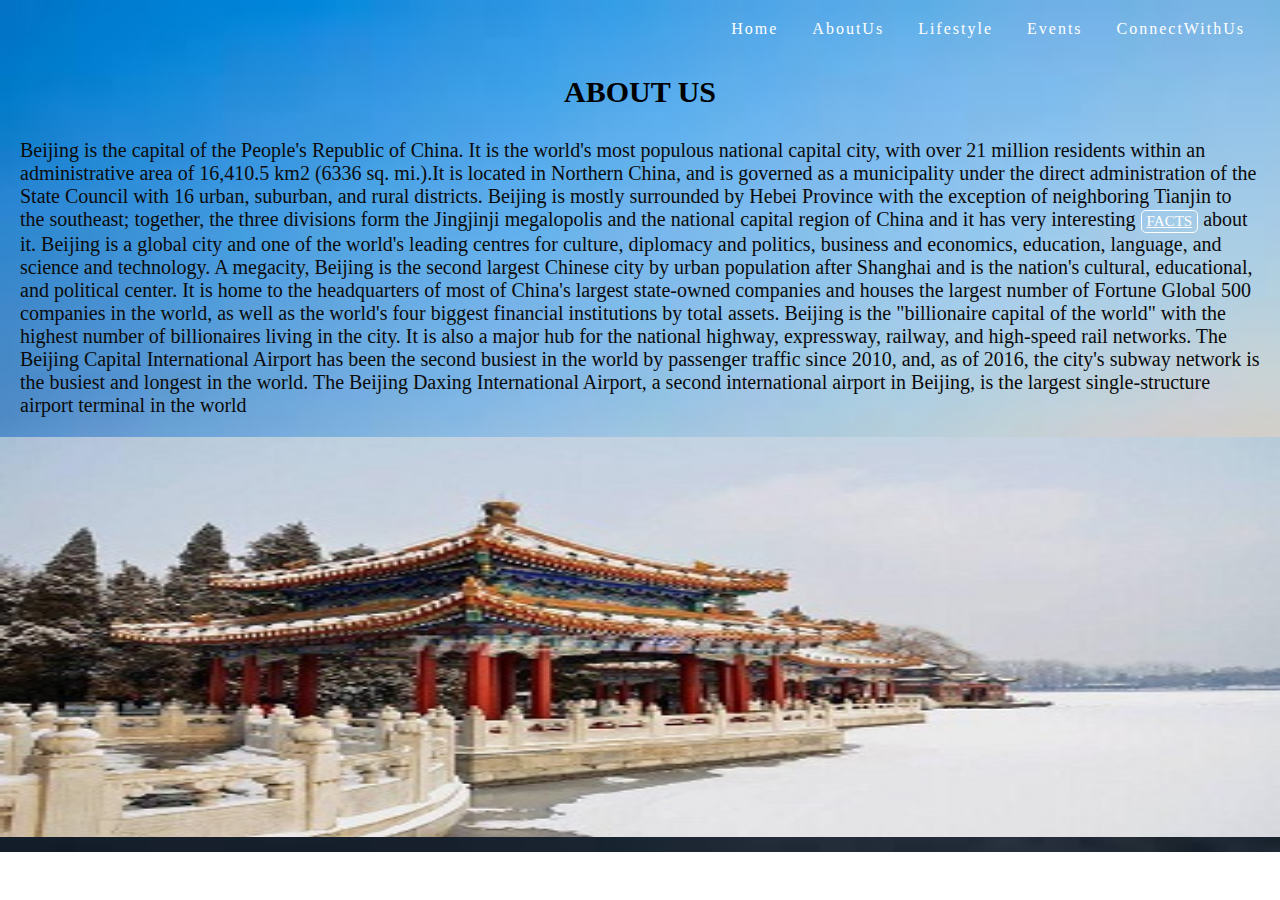
<file: aboutus.html>
<!DOCTYPE html>
<html lang="en">
<head>
	<meta charset="utf-8">
	<title>Welcome to Beijing City</title>
	<link rel="stylesheet" type="text/css" href="aboutus.css"></li>

</head>
<body>
	<header>
		<div class="nav-area">
			<ul class="menu-area">
				<li><a href="index.html">Home</a></li>
				<li><a href="#.html">AboutUs</a></li>
				<li><a href="lifestyle.html">Lifestyle</a></li>
				<li><a href="events.html">Events</a></li>
				<li><a href="connectwithb.html">ConnectWithUs</a></li>
			</ul>
		</div>
	</header>
	<section>
		<div class="container">
			<h1>ABOUT US</h1>
				
        </div>
			<p>
				 Beijing is the capital of the People's Republic of China. It is the world's most populous national capital city, with over 21 million residents within an administrative area of 16,410.5 km2 (6336 sq. mi.).It is located in Northern China, and is governed as a municipality under the direct administration of the State Council with 16 urban, suburban, and rural districts. Beijing is mostly surrounded by Hebei Province with the exception of neighboring Tianjin to the southeast; together, the three divisions form the Jingjinji megalopolis and the national capital region of China and it has very interesting <a href="facts.html" class="btn">facts</a> about it. Beijing is a global city and one of the world's leading centres for culture, diplomacy and politics, business and economics, education, language, and science and technology. A megacity, Beijing is the second largest Chinese city by urban population after Shanghai and is the nation's cultural, educational, and political center. It is home to the headquarters of most of China's largest state-owned companies and houses the largest number of Fortune Global 500 companies in the world, as well as the world's four biggest financial institutions by total assets. Beijing is the "billionaire capital of the world" with the highest number of billionaires living in the city. It is also a major hub for the national highway, expressway, railway, and high-speed rail networks. The Beijing Capital International Airport has been the second busiest in the world by passenger traffic since 2010, and, as of 2016, the city's subway network is the busiest and longest in the world. The Beijing Daxing International Airport, a second international airport in Beijing, is the largest single-structure airport terminal in the world
				
			</p>
	
		</div>
		<div class="slider">
		<figure>
			<div class="slide">
				<img src="images/beihaipark.jpg" alt="" width="300" height="400">
			</div>
			<div class="slide">
				<img src="images/forbiddencity.jpg" alt="" width="300" height="400">
			</div>
			<div class="slide">
				<img src="images/wall.jpg" alt="" width="300" height="400">
			</div>
			<div class="slide">
				<img src="images/beijing9.jpg" alt="" width="300" height="400">
			</div>
			<div class="slide">
				<img src="download.jpg" alt="" width="300" height="400">
			</div>
		</figure>
	</section>

</body>
</html>
</file>
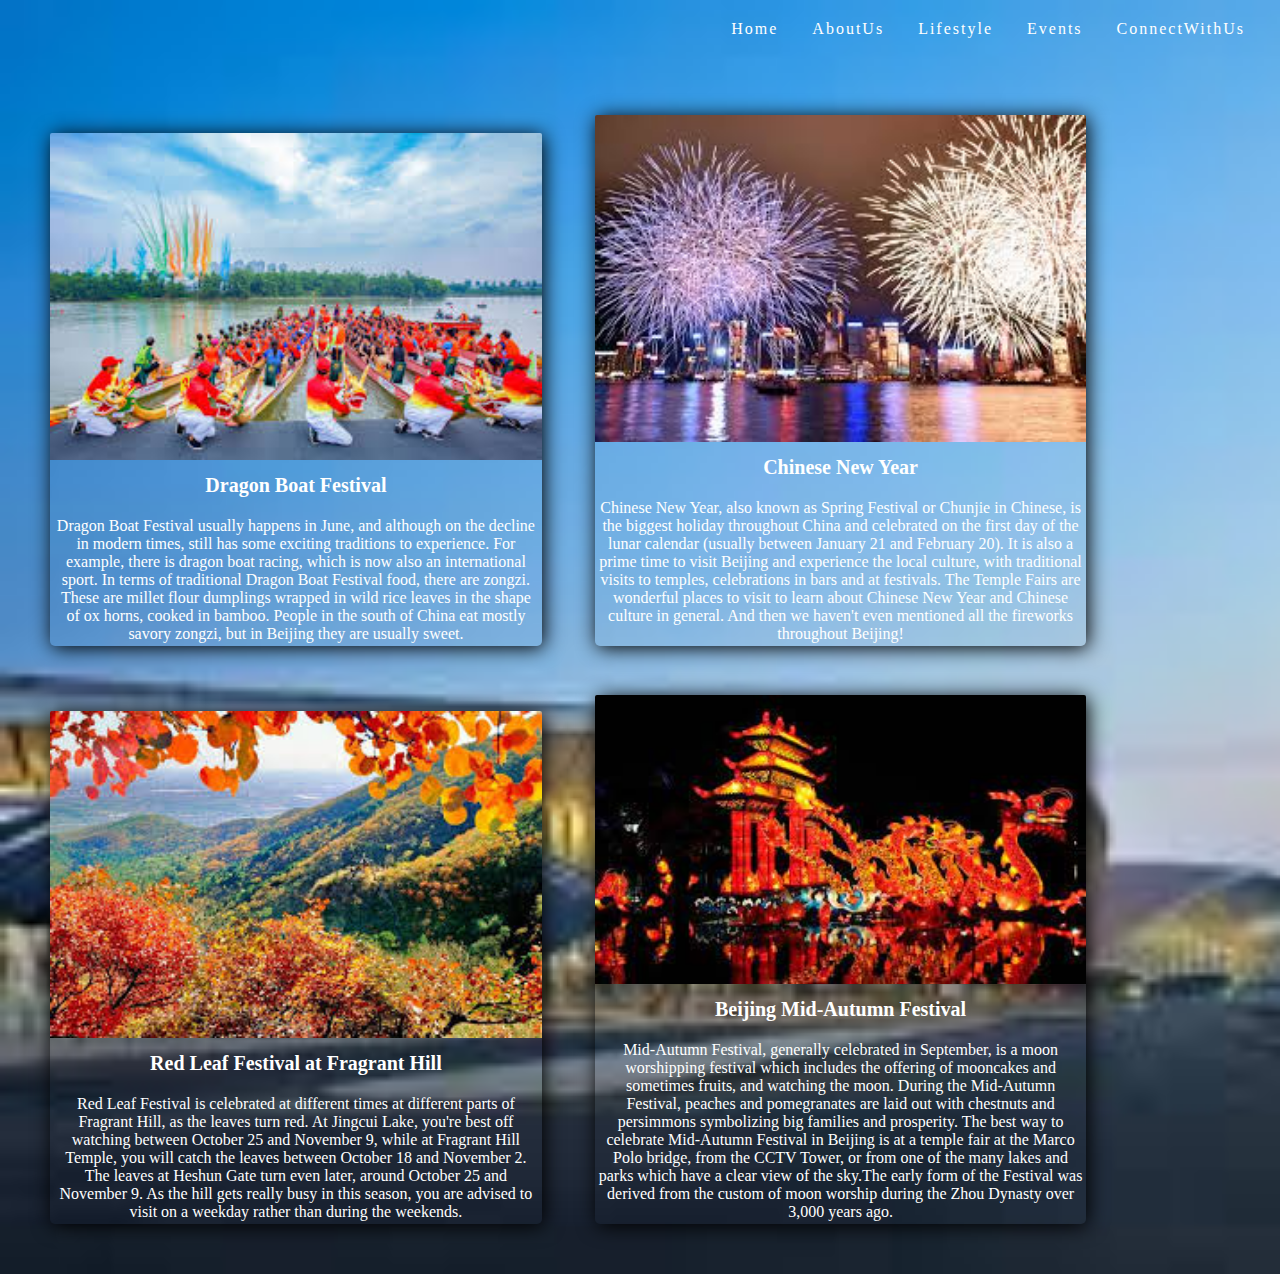
<file: events.html>
<!DOCTYPE html>
<html lang="en">
<head>
	<meta charset="utf-8">
	<title>Welcome to Beijing City</title>
	<link rel="stylesheet" type="text/css" href="events.css"></li>

</head>
<body>
	<header>
		<div class="nav-area">
			<ul class="menu-area">
				<li><a href="index.html">Home</a></li>
				<li><a href="aboutus.html">AboutUs</a></li>
				<li><a href="lifestyle.html">Lifestyle</a></li>
				<li><a href="#.html">Events</a></li>
				<li><a href="connectwithb.html">ConnectWithUs</a></li>
			</ul>
		</div>
	</header>
<section>
	<h1></h1>
	<div class="main">

 <!--cards -->

<div class="card">

<div class="image">
   <img src="./images/boat.jpg">
</div>
<div class="title">
 <h1>Dragon Boat Festival</h1>
</div>
<div class="des">
 <p>Dragon Boat Festival usually happens in June, and although on the decline in modern times, still has some exciting traditions to experience. For example, there is dragon boat racing, which is now also an international sport. 
In terms of traditional Dragon Boat Festival food, there are zongzi. These are millet flour dumplings wrapped in wild rice leaves in the shape of ox horns, cooked in bamboo. People in the south of China eat mostly savory zongzi, but in Beijing they are usually sweet. 
</p>
</div>
</div>
<!--cards -->


<div class="card">

<div class="image">
   <img src="./images/year.jpg">
</div>
<div class="title">
 <h1> Chinese New Year</h1>
</div>
<div class="des">
 <p>Chinese New Year, also known as Spring Festival or Chunjie in Chinese, is the biggest holiday throughout China and celebrated on the first day of the lunar calendar (usually between January 21 and February 20). 
It is also a prime time to visit Beijing and experience the local culture, with traditional visits to temples, celebrations in bars and at festivals. The Temple Fairs are wonderful places to visit to learn about Chinese New Year and Chinese culture in general. And then we haven't even mentioned all the fireworks throughout Beijing! 
</p>
</div>
</div>
<!--cards -->


<div class="card">

<div class="image">
   <img src="./images/hill.jpg">
</div>
<div class="title">
 <h1>Red Leaf Festival at Fragrant Hill </h1>
</div>
<div class="des">
 <p>Red Leaf Festival is celebrated at different times at different parts of Fragrant Hill, as the leaves turn red. At Jingcui Lake, you're best off watching between October 25 and November 9, while at Fragrant Hill Temple, you will catch the leaves between October 18 and November 2. The leaves at Heshun Gate turn even later, around October 25 and November 9. 
As the hill gets really busy in this season, you are advised to visit on a weekday rather than during the weekends. 
</p>
</div>
</div>
<!--cards -->

<div class="card">

<div class="image">
   <img src="./images/night.jpg">
</div>
<div class="title">
 <h1>
Beijing Mid-Autumn Festival </h1>
</div>
<div class="des">
 <p>Mid-Autumn Festival, generally celebrated in September, is a moon worshipping festival which includes the offering of mooncakes and sometimes fruits, and watching the moon. 
During the Mid-Autumn Festival, peaches and pomegranates are laid out with chestnuts and persimmons symbolizing big families and prosperity. 
The best way to celebrate Mid-Autumn Festival in Beijing is at a temple fair at the Marco Polo bridge, from the CCTV Tower, or from one of the many lakes and parks which have a clear view of the sky.The early form of the Festival was derived from the custom of moon worship during the Zhou Dynasty over 3,000 years ago. 
</p>
</div>
</div>
</section>

	
</body>
</html>
</file>
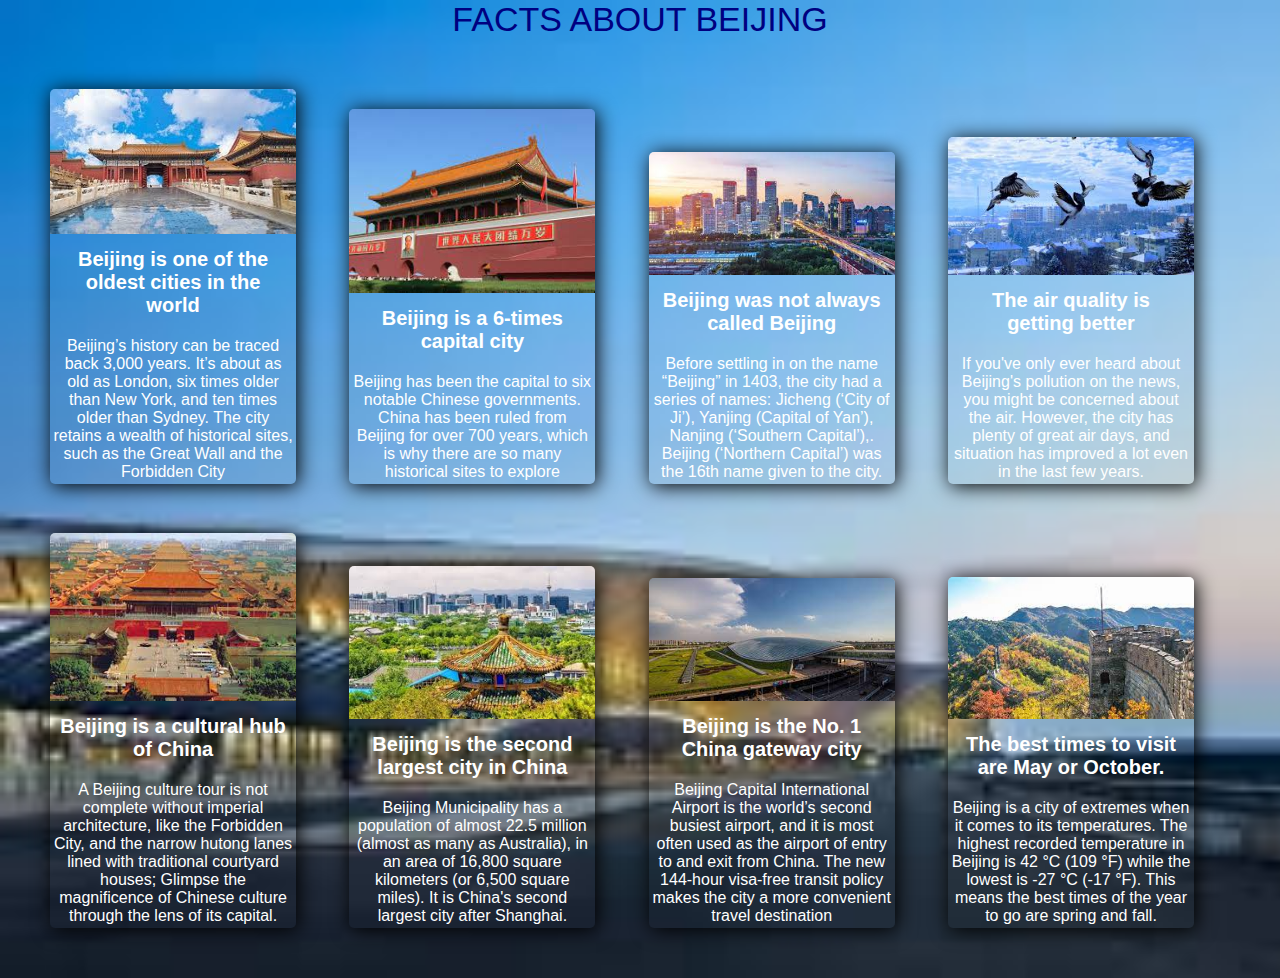
<file: facts.html>
<!DOCTYPE html>
<html>
<head>
 <title>FACTS</title>
 <link rel="stylesheet" type="text/css" href="facts.css">
</head>
<body>
  <section>
    <p>FACTS ABOUT BEIJING</p>
  </section>
  

<div class="main">

 <!--cards -->

<div class="card">

<div class="image">
   <img src="./images/old.jpg">
</div>
<div class="title">
 <h1>Beijing is one of the oldest cities in the world</h1>
</div>
<div class="des">
 <p>Beijing’s history can be traced back 3,000 years. It’s about as old as London, six times older than New York, and ten times older than Sydney. The city retains a wealth of historical sites, such as the Great Wall and the Forbidden City</p>

</div>
</div>
<!--cards -->


<div class="card">

<div class="image">
   <img src="./images/6.jpg">
</div>
<div class="title">
 <h1>Beijing is a 6-times capital city</h1>
</div>
<div class="des">
 <p>Beijing has been the capital to six notable Chinese governments. China has been ruled from Beijing for over 700 years, which is why there are so many historical sites to explore</p>

</div>
</div>
<!--cards -->


<div class="card">

<div class="image">
   <img src="./images/name.jpg">
</div>
<div class="title">
 <h1>Beijing was not always called Beijing</h1>
</div>
<div class="des">
 <p>Before settling in on the name “Beijing” in 1403, the city had a series of names: Jicheng (‘City of Ji’), Yanjing (Capital of Yan’), Nanjing (‘Southern Capital’),. Beijing (‘Northern Capital’) was the 16th name given to the city. </p>
</div>
</div>
<!--cards -->


<div class="card">

<div class="image">
   <img src="./images/air.jpg">
</div>
<div class="title">
 <h1>The air quality is getting better </h1>
</div>
<div class="des">
 <p>If you've only ever heard about Beijing's pollution on the news, you might be concerned about the air. However, the city has plenty of great air days, and situation has improved a lot even in the last few years.  </p>

</div>
</div>
<!--cards -->


<div class="card">

<div class="image">
   <img src="./images/culture.jpg">
</div>
<div class="title">
 <h1>Beijing is a cultural hub of China</h1>
</div>
<div class="des">
 <p> 
A Beijing culture tour is not complete without imperial architecture, like the Forbidden City, and the narrow hutong lanes lined with traditional courtyard houses; Glimpse the magnificence of Chinese culture through the lens of its capital.</p>

</div>
</div>
<!--cards -->

<div class="card">

<div class="image">
   <img src="./images/city.jpg">
</div>
<div class="title">
 <h1>Beijing is the second largest city in China</h1>
</div>
<div class="des">
 <p>Beijing Municipality has a population of almost 22.5 million (almost as many as Australia), in an area of 16,800 square kilometers (or 
6,500 square miles). It is China's second largest city after Shanghai. </p>
</div>
</div>
<!--cards -->

<div class="card">

<div class="image">
   <img src="./images/gate.jpg">
</div>
<div class="title">
 <h1>Beijing is the No. 1 China gateway city</h1>
</div>
<div class="des">
 <p>Beijing Capital International Airport is the world’s second busiest airport, and it is most often used as the airport of entry to and exit from China. 
The new 144-hour visa-free transit policy makes the city a more convenient travel destination</p>

</div>
</div>
<!--cards -->


<div class="card">

<div class="image">
   <img src="./images/may.jpg">
</div>
<div class="title">
 <h1>The best times to visit are May or October. </h1>
</div>
<div class="des">
 <p>Beijing is a city of extremes when it comes to its temperatures. The highest recorded temperature in Beijing is 42 °C (109 °F) while the lowest is -27 °C (-17 °F). This means the best times of the year to go are spring and fall. 
</p>
</div>
</div>
</body>
</html>
</file>
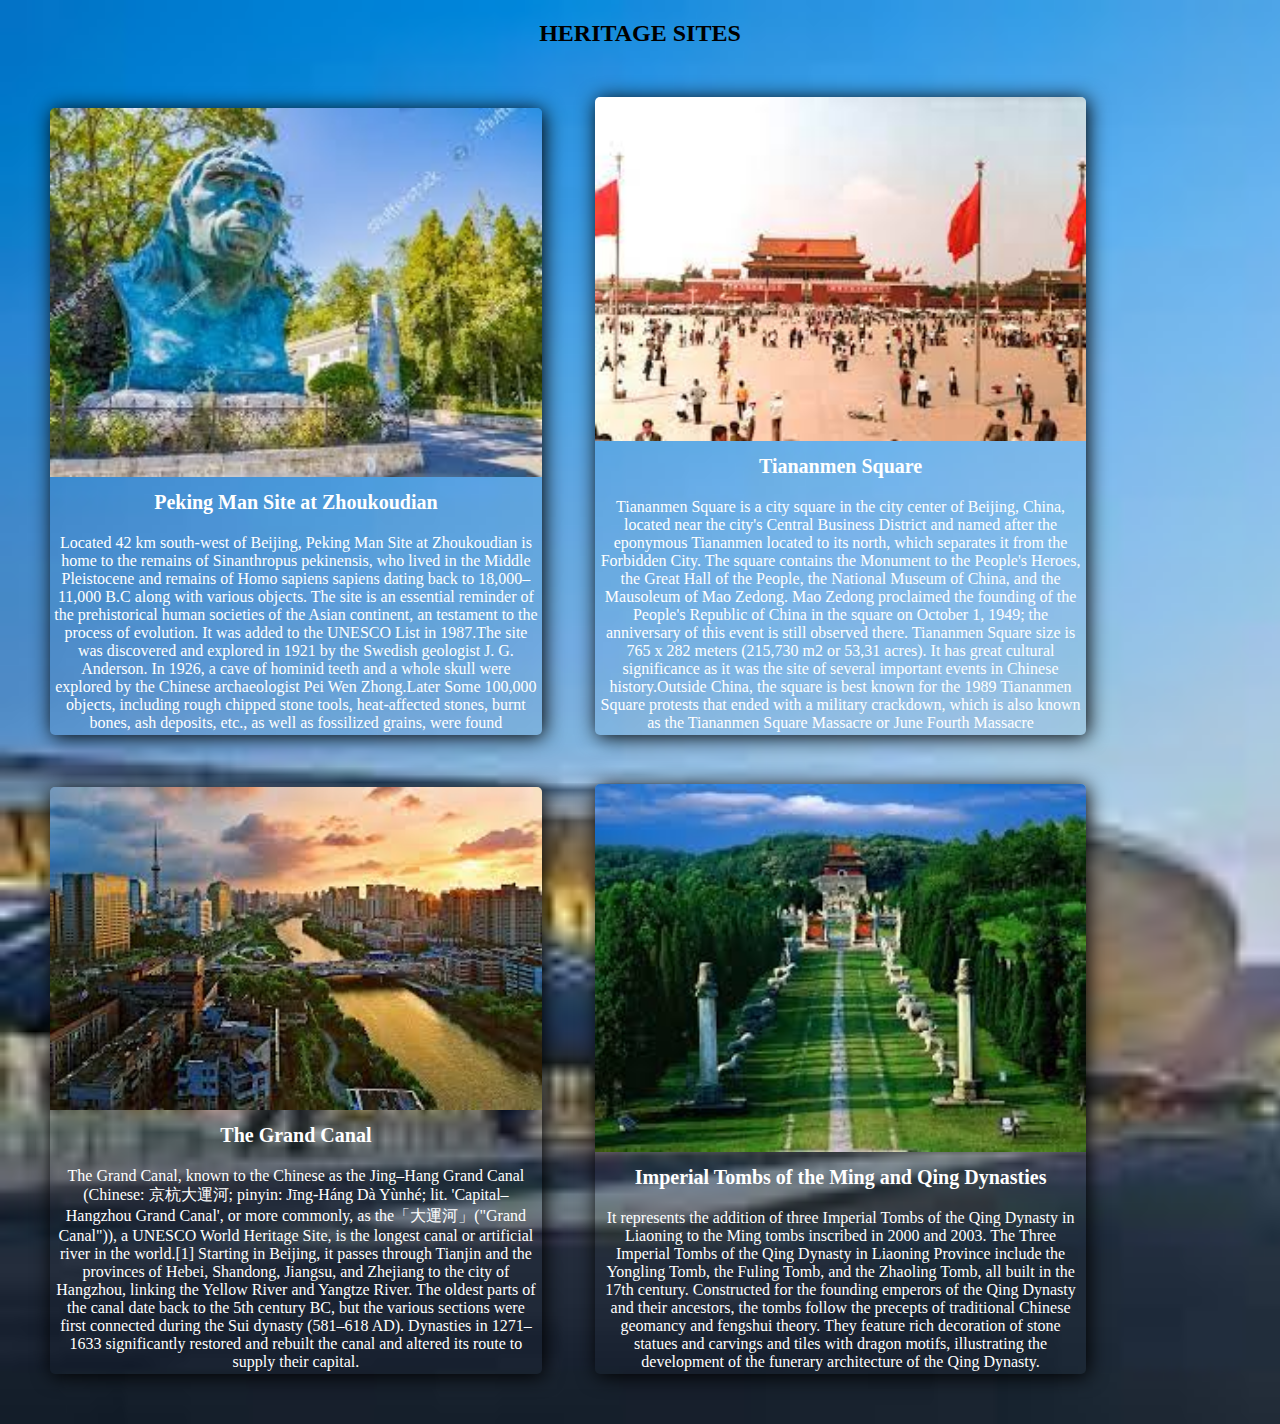
<file: heritage.html>
<!DOCTYPE html>
<html lang="en">
<head>
	<meta charset="utf-8">
	<title>Welcome to Beijing City</title>
	<link rel="stylesheet" type="text/css" href="lifestyle.css"></li>

</head>
<body>
<section>
	 <h3>HERITAGE SITES</h3>
	<div class="main">

 <!--cards -->

<div class="card">

<div class="image">
   <img src="./images/man.jpg">
</div>
<div class="title">
 <h1>Peking Man Site at Zhoukoudian </h1>
</div>
<div class="des">
 <p>Located 42 km south-west of Beijing, Peking Man Site at Zhoukoudian is home to the remains of Sinanthropus pekinensis, who lived in the Middle Pleistocene and remains of Homo sapiens sapiens dating back to 18,000–11,000 B.C along with various objects. The site is an essential reminder of the prehistorical human societies of the Asian continent, an testament to the process of evolution. It was added to the UNESCO List in 1987.The site was discovered and explored in 1921 by the Swedish geologist J. G. Anderson. In 1926, a cave of hominid teeth and a whole skull were explored by the Chinese archaeologist Pei Wen Zhong.Later Some 100,000 objects, including rough chipped stone tools, heat-affected stones, burnt bones, ash deposits, etc., as well as fossilized grains, were found


</p>
</div>
</div>
<!--cards -->


<div class="card">

<div class="image">
   <img src="./images/square.jpg">
</div>
<div class="title">
 <h1>Tiananmen Square</h1>
</div>
<div class="des">
 <p>Tiananmen Square is a city square in the city center of Beijing, China, located near the city's Central Business District and named after the eponymous Tiananmen located to its north, which separates it from the Forbidden City. The square contains the Monument to the People's Heroes, the Great Hall of the People, the National Museum of China, and the Mausoleum of Mao Zedong. Mao Zedong proclaimed the founding of the People's Republic of China in the square on October 1, 1949; the anniversary of this event is still observed there. Tiananmen Square size is 765 x 282 meters (215,730 m2 or 53,31 acres). It has great cultural significance as it was the site of several important events in Chinese history.Outside China, the square is best known for the 1989 Tiananmen Square protests that ended with a military crackdown, which is also known as the Tiananmen Square Massacre or June Fourth Massacre 
</p>
</div>
</div>
<!--cards -->


<div class="card">

<div class="image">
   <img src="./images/canal.jpg">
</div>
<div class="title">
 <h1>The Grand Canal </h1>
</div>
<div class="des">
 <p>The Grand Canal, known to the Chinese as the Jing–Hang Grand Canal (Chinese: 京杭大運河; pinyin: Jīng-Háng Dà Yùnhé; lit. 'Capital–Hangzhou Grand Canal', or more commonly, as the「大運河」("Grand Canal")), a UNESCO World Heritage Site, is the longest canal or artificial river in the world.[1] Starting in Beijing, it passes through Tianjin and the provinces of Hebei, Shandong, Jiangsu, and Zhejiang to the city of Hangzhou, linking the Yellow River and Yangtze River. The oldest parts of the canal date back to the 5th century BC, but the various sections were first connected during the Sui dynasty (581–618 AD). Dynasties in 1271–1633 significantly restored and rebuilt the canal and altered its route to supply their capital.
</p>
</div>
</div>
<!--cards -->

<div class="card">

<div class="image">
   <img src="./images/tomb.jpg">
</div>
<div class="title">
 <h1>Imperial Tombs of the Ming and Qing Dynasties</h1>
</div>
<div class="des">
 <p>It represents the addition of three Imperial Tombs of the Qing Dynasty in Liaoning to the Ming tombs inscribed in 2000 and 2003. The Three Imperial Tombs of the Qing Dynasty in Liaoning Province include the Yongling Tomb, the Fuling Tomb, and the Zhaoling Tomb, all built in the 17th century. Constructed for the founding emperors of the Qing Dynasty and their ancestors, the tombs follow the precepts of traditional Chinese geomancy and fengshui theory. They feature rich decoration of stone statues and carvings and tiles with dragon motifs, illustrating the development of the funerary architecture of the Qing Dynasty.
</p>
</div>
</div>

</section>

	
</body>
</html>
</file>
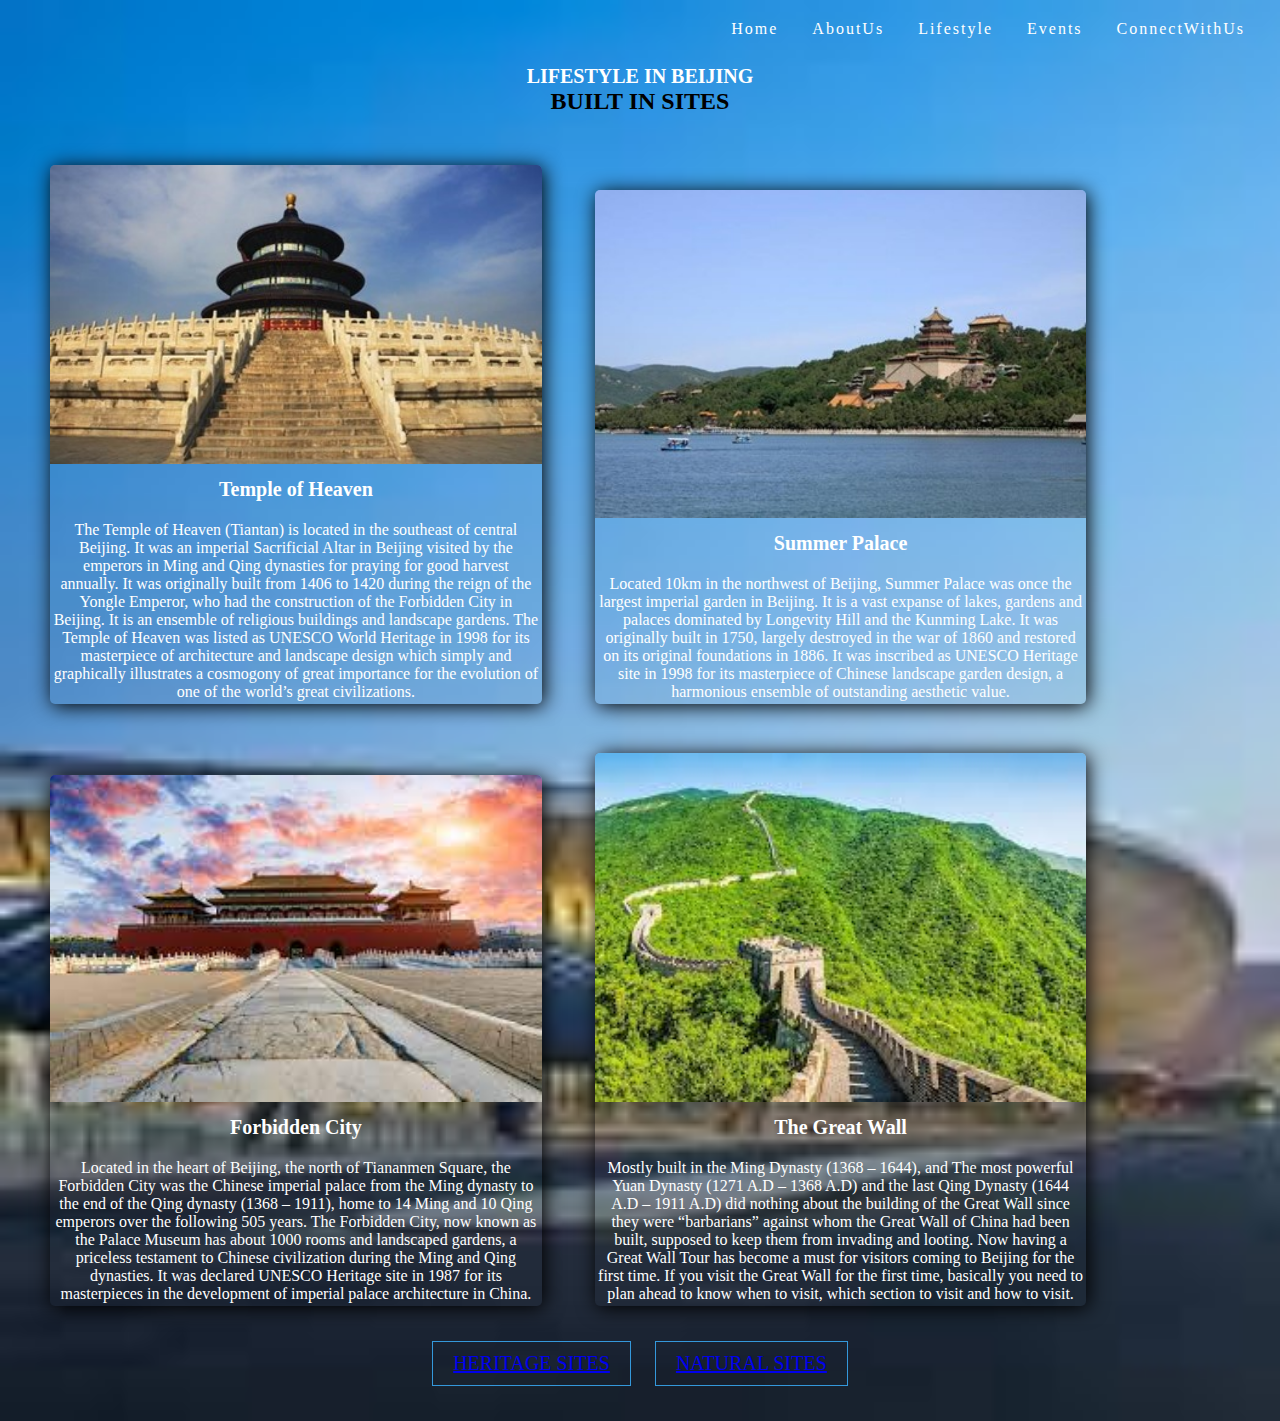
<file: lifestyle.html>
<!DOCTYPE html>
<html lang="en">
<head>
	<meta charset="utf-8">
	<title>Welcome to Beijing City</title>
	<link rel="stylesheet" type="text/css" href="lifestyle.css"></li>

</head>
<body>
	<header>
		<div class="nav-area">
			<ul class="menu-area">
				<li><a href="index.html">Home</a></li>
				<li><a href="aboutus.html">AboutUs</a></li>
				<li><a href="#.html">Lifestyle</a></li>
				<li><a href="events.html">Events</a></li>
				<li><a href="connectwithb.html">ConnectWithUs</a></li>
			</ul>
		</div>
	</header>
<section>
	<h1>LIFESTYLE IN BEIJING</h1>
	 <h3>BUILT IN SITES</h3>
	<div class="main">

 <!--cards -->

<div class="card">

<div class="image">
   <img src="./images/heaven.jpg">
</div>
<div class="title">
 <h1>Temple of Heaven </h1>
</div>
<div class="des">
 <p>The Temple of Heaven (Tiantan) is located in the southeast of central Beijing. It was an imperial Sacrificial Altar in Beijing visited by the emperors in Ming and Qing dynasties for praying for good harvest annually. It was originally built from 1406 to 1420 during the reign of the Yongle Emperor, who had the construction of the Forbidden City in Beijing. It is an ensemble of religious buildings and landscape gardens. The Temple of Heaven was listed as UNESCO World Heritage in 1998 for its masterpiece of architecture and landscape design which simply and graphically illustrates a cosmogony of great importance for the evolution of one of the world’s great civilizations.  
</p>
</div>
</div>
<!--cards -->


<div class="card">

<div class="image">
   <img src="./images/palace.jpg">
</div>
<div class="title">
 <h1>Summer Palace </h1>
</div>
<div class="des">
 <p>Located 10km in the northwest of Beijing, Summer Palace was once the largest imperial garden in Beijing. It is a vast expanse of lakes, gardens and palaces dominated by Longevity Hill and the Kunming Lake. 
It was originally built in 1750, largely destroyed in the war of 1860 and restored on its original foundations in 1886. 
It was inscribed as UNESCO Heritage site in 1998 for its masterpiece of Chinese landscape garden design, a harmonious ensemble of outstanding aesthetic value.
 
</p>
</div>
</div>
<!--cards -->


<div class="card">

<div class="image">
   <img src="./images/forbi.jpg">
</div>
<div class="title">
 <h1>Forbidden 	City  </h1>
</div>
<div class="des">
 <p>Located in the heart of Beijing, the north of Tiananmen Square, the Forbidden City was the Chinese imperial palace from the Ming dynasty to the end of the Qing dynasty (1368 – 1911), home to 14 Ming and 10 Qing emperors over the following 505 years. 
The Forbidden City, now known as the Palace Museum has about 1000 rooms and landscaped
gardens, a priceless testament to Chinese civilization during the Ming and Qing dynasties. 
It was declared UNESCO Heritage site in 1987 for its masterpieces in the development of imperial palace architecture in China. 

</p>
</div>
</div>
<!--cards -->

<div class="card">

<div class="image">
   <img src="./images/wall.jpg">
</div>
<div class="title">
 <h1>The Great Wall</h1>
</div>
<div class="des">
 <p>Mostly built in the Ming Dynasty (1368 – 1644), and The most powerful Yuan Dynasty (1271 A.D – 1368 A.D) and the last Qing Dynasty (1644 A.D – 1911 A.D) did nothing about the building of the Great Wall since they were “barbarians” against whom the Great Wall of China had been built, supposed to keep them from invading and looting. Now having a Great Wall Tour has become a must for visitors coming to Beijing for the first time. If you visit the Great Wall for the first time, basically you need to plan ahead to know when to visit, which section to visit and how to visit.

</p>
</div>
</div>

<div class="container">
  <button class="btn btn1"><a href="heritage.html">HERITAGE SITES</a></button>
  <button class="btn btn2"><a href="natural.html">NATURAL SITES</a></button>
</div>
</section>

	
</body>
</html>
</file>
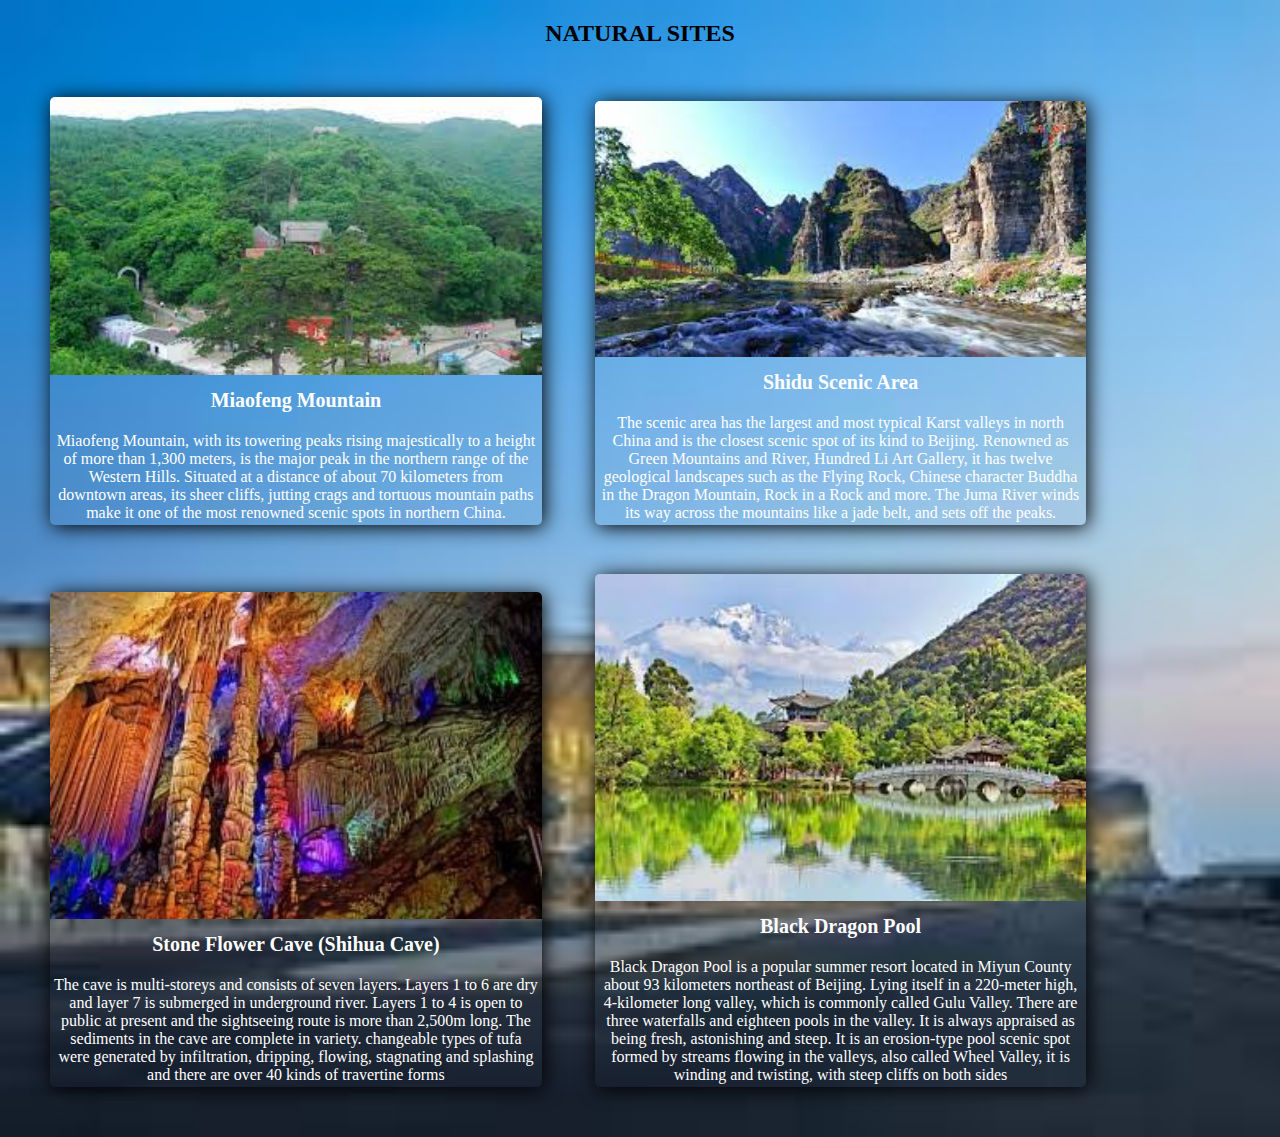
<file: natural.html>
<!DOCTYPE html>
<html lang="en">
<head>
	<meta charset="utf-8">
	<title>Welcome to Beijing City</title>
	<link rel="stylesheet" type="text/css" href="lifestyle.css"></li>

</head>
<body>
<section>
	 <h3>NATURAL SITES</h3>
	<div class="main">

 <!--cards -->

<div class="card">

<div class="image">
   <img src="./images/mafi.jpg">
</div>
<div class="title">
 <h1>Miaofeng Mountain </h1>
</div>
<div class="des">
 <p>Miaofeng Mountain, with its towering peaks rising majestically to a height of more than 1,300 meters, is the major peak in the northern range of the Western Hills. Situated at a distance of about 70 kilometers from downtown areas, its sheer cliffs, jutting crags and tortuous mountain paths make it one of the most renowned scenic spots in northern China. 
</p>
</div>
</div>
<!--cards -->


<div class="card">

<div class="image">
   <img src="./images/area.jpg">
</div>
<div class="title">
 <h1>Shidu Scenic Area</h1>
</div>
<div class="des">
 <p>The scenic area has the largest and most typical Karst valleys in north China and is the closest scenic spot of its kind to Beijing. Renowned as Green Mountains and River, Hundred Li Art Gallery, it has twelve geological landscapes such as the Flying Rock, Chinese character Buddha in the Dragon Mountain, Rock in a Rock and more. The Juma River winds its way across the mountains like a jade belt, and sets off the peaks. 
</p>
</div>
</div>
<!--cards -->


<div class="card">

<div class="image">
   <img src="./images/mountain.jpg">
</div>
<div class="title">
 <h1>Stone Flower Cave (Shihua Cave)  </h1>
</div>
<div class="des">
 <p> 
 	The cave is multi-storeys and consists of seven layers. Layers 1 to 6 are dry and layer 7 is submerged in underground river. Layers 1 to 4 is open to public at present and the sightseeing route is more than 2,500m long. The sediments in the cave are complete in variety. changeable types of tufa were generated by infiltration, dripping, flowing, stagnating and splashing and there are over 40 kinds of travertine forms
</p>
</div>
</div>
<!--cards -->

<div class="card">

<div class="image">
   <img src="./images/pool.jpg">
</div>
<div class="title">
 <h1>Black Dragon Pool  </h1>
</div>
<div class="des">
 <p>Black Dragon Pool is a popular summer resort located in Miyun County about 93 kilometers northeast of Beijing. Lying itself in a 220-meter high, 4-kilometer long valley, which is commonly called Gulu Valley. There are three waterfalls and eighteen pools in the valley. It is always appraised as being fresh, astonishing and steep. It is an erosion-type pool scenic spot formed by streams flowing in the valleys, also called Wheel Valley, it is winding and twisting, with steep cliffs on both sides
</p>
</div>
</div>
</section>

	
</body>
</html>
</file>
<file: aboutus.css>
*{
    margin: 0;
    padding: 0;
}
body{
    font-family:poppins;
    background: url('./images/tatah.jpg');
    background-repeat: no-repeat;
    background-size: cover;
}
header{
    overflow: hidden;
    height: 5vh;
}
section{
    margin-top: 20px;
}
.nav-area{
    background: rgba(0,0,0,0,7);
    height: 60px;
    position: absolute;
    width: 100%;
}
.menu-area{
    float: right;
    list-style: none;
    margin: 20px;
}
.menu-area li{
    display: inline-block;
    margin: 0 5px;
}
.menu-area li a{
    text-decoration: none;
    color: #fff;
    padding: 5px 10px;
    letter-spacing: 2px;
}
.menu-area li a:hover{
    color: yellow;
}
.banner-text{
    position: absolute;
    top: 50%;
    left: 50%;
    transform:translate(-50%,-50%);
    text-align: center;
} 
.banner-text h2{
    color: #C1F629;
    font-size: 55px;
    margin: 0;
}
.banner-text p{
    color: #65E67D;
    font-size: 22px;
    margin: 0;
    font-weight: bold;
}
.btn{
    display: inline-block;
    background: transparent;
    border: 0;
    font-size: 15px;
    text-transform: uppercase;
    border: 1px solid #fff;
    padding: 2px 5px;
    color: #fff;
    border-radius: 5px;
}
h1{
    font-size: 30px;
    border: none;
    margin: 10px;
    padding-bottom: 5px;
    padding: 10px;
    text-align: center;

}
h2{
    font-size: 25px;
    margin: 10px;
    padding: 10px;
    padding-top: 10px;
    font-family: calibri;


}
p{
    font-family: aharani;
    font-size: 20px;
    color: #0B0B0B;
    padding: 10px;
    margin: 10px;
}
figcaption{
    font-family: calibri;
    font-size: 15px;
    color: #1A735F;

}
footer{
    width: 100%;
    background-color: #A3D7CB;
    border-color: #7C9A93;
    height: 30%;
}
nav{
    display: flex;
    justify-content: space-around;
    align-items: left;
    min-height: 8vh;
    font-family: helvetica;


}   
.nav-links{
    display: flex;
    justify-content: space-around;
    width: 30%;


}
.nav-links li{
    list-style: none;

}
.nav-links a{
    color: rgb(226, 226, 226);
    text-decoration: none;
    letter-spacing: 3px;
    font-weight: bold;

}
.burger{
    display: none;
}
.burger div{
    width: 25px;
    height: 3px;
    background-color: grey;
    margin: 5px;

}
.slider{
	overflow: hidden;
	height: 400px;
	
}
.slider figure div{
	float: left;
	width: 20%;

}
.slider figure img{
	width: 100%;
	float: left;
}
.slider figure{
	position: relative;
	width: 500%;
	margin: 0px;
	left: 0;
	animation: 15s ravi infinite;

}
@keyframes ravi{
	0%{
       left: 0%;   
	}
	10%{
       left: 0%;
	}
	12%{
        left: -100%;
	}
	22%{
       left: -100%;
	}
	24%{
       left: -200%;
	}
	34%{
       left: -200%;
	}
	36%{
        left: -300%;
	}
	46%{
        left: -300%;
	}
	48%{
        left: -400%;
	}
	58%{
        left: -400%;
	}
	60%{
       left: -300%;
	}
	70%{
        left: -300%;
	}
	72%{
        left: -200%;
	}
	82%{
        left: -200%;
	}
	84%{
        left: -100%;
	}
	94%{
        left: -100%;
	}
	96%{
		left: 0%;
	}
</file>
<file: events.css>
*{
    margin: 0;
    padding: 0;
}
body{
    font-family:poppins;
    background: url('./images/tatah.jpg');
    background-repeat: no-repeat;
    background-size: cover;
}
header{
    overflow: hidden;
    height: 5vh;
}
section{
    margin-top: 20px;
}
.nav-area{
    background: rgba(0,0,0,0,7);
    height: 60px;
    position: absolute;
    width: 100%;
}
.menu-area{
    float: right;
    list-style: none;
    margin: 20px;
}
.menu-area li{
    display: inline-block;
    margin: 0 5px;
}
.menu-area li a{
    text-decoration: none;
    color: #fff;
    padding: 5px 10px;
    letter-spacing: 2px;
}
.menu-area li a:hover{
    color: yellow;
}
.main{

 margin: 2%;
 display: inline-block;
}

.card{
     width: 40%;
     display: inline-block;
     box-shadow: 2px 2px 20px black;
     border-radius: 5px; 
     margin: 2%;
     color: #fff;
    }

.image img{
  width: 100%;
  border-top-right-radius: 2px;
  border-top-left-radius: 2px;
  

 
 }

.title{
 
  text-align: center;
  padding: 10px;
  
 }

h1{
  font-size: 20px;
 }

.des{
  padding: 3px;
  text-align: center;
 
  padding-top: 10px;
        border-bottom-right-radius: 5px;
  border-bottom-left-radius: 5px;
}
button{
  margin-top: 40px;
  margin-bottom: 10px;
  background-color: white;
  border: 1px solid black;
  border-radius: 5px;
  padding:10px;
}
button:hover{
  background-color: black;
  color: white;
  transition: .5s;
  cursor: pointer;
}
</file>
<file: facts.css>
*{
 margin: 0px;
 padding: 0px;
}
body{
 font-family: arial;
 background: url('./images/tatah.jpg');
 background-repeat: no-repeat;
 background-size: cover;
}
.main{

 margin: 2%;
}
section p{
  text-align: center;
  font-size: 34px;
  color: navy;
}
.card{
     width: 20%;
     display: inline-block;
     box-shadow: 2px 2px 20px black;
     border-radius: 5px; 
     margin: 2%;
     color: #fff;
    }

.image img{
  width: 100%;
  border-top-right-radius: 5px;
  border-top-left-radius: 5px;
  background-size: cover;

  

 
 }

.title{
 
  text-align: center;
  padding: 10px;
  
 }

h1{
  font-size: 20px;
 }

.des{
  padding: 3px;
  text-align: center;
  padding-top: 10px;
   border-bottom-right-radius: 5px;
  border-bottom-left-radius: 5px;
}
button{
  margin-top: 40px;
  margin-bottom: 10px;
  background-color: white;
  border: 1px solid black;
  border-radius: 5px;
  padding:10px;
}
button:hover{
  background-color: black;
  color: white;
  transition: .5s;
  cursor: pointer;
}
</file>
<file: lifestyle.css>
*{
    margin: 0;
    padding: 0;
}
body{
    font-family:poppins;
    background: url('./images/tatah.jpg');
    background-repeat: no-repeat;
    background-size: cover;
}
header{
    overflow: hidden;
    height: 5vh;
}
section{
    margin-top: 20px;
}
h1 {
  text-align: center;
  font-size: 34px;
  color: #fff;
}
 h3{
  text-align: center;
  font-size: 24px;
}

.nav-area{
    background: rgba(0,0,0,0,7);
    height: 60px;
    position: absolute;
    width: 100%;
}
.menu-area{
    float: right;
    list-style: none;
    margin: 20px;
}
.menu-area li{
    display: inline-block;
    margin: 0 5px;
}
.menu-area li a{
    text-decoration: none;
    color: #fff;
    padding: 5px 10px;
    letter-spacing: 2px;
}
.menu-area li a:hover{
    color: yellow;
}
.main{

 margin: 2%;
 display: inline-block;
}

.card{
     width: 40%;
     display: inline-block;
     box-shadow: 2px 2px 20px black;
     border-radius: 5px; 
     margin: 2%;
     color: #fff;
    }

.image img{
  width: 100%;
  border-top-right-radius: 5px;
  border-top-left-radius: 5px;
  

 
 }

.title{
 
  text-align: center;
  padding: 10px;
  
 }

h1{
  font-size: 20px;
 }

.des{
  padding: 3px;
  text-align: center;
 
  padding-top: 10px;
        border-bottom-right-radius: 5px;
  border-bottom-left-radius: 5px;
}
.container{
  text-align: center;

}
.btn{
  border: 1px solid #3498db;
  background: none;
  padding: 10px 20px;
  font-size: 20px;
  font-family: "montserrat";
  cursor: pointer;
  margin: 10px;
  transition: 0.8s;
  position: relative;
  overflow: hidden;
}
.btn1,.btn2{
  color: #3498db;
}
.btn3,.btn4{
  color: #fff;
}
.btn1:hover,.btn2:hover{
  color: #fff;
}
.btn3:hover,.btn4:hover{
  color: #3498db;
}
.btn::before{
  content: "";
  position: absolute;
  left: 0;
  width: 100%;
  height: 0%;
  background: #3498db;
  z-index: -1;
  transition: 0.8s;
}
.btn1::before,.btn3::before{
  top: 0;
  border-radius: 0 0 50% 50%;
}
.btn2::before,.btn4::before{
  bottom: 0;
  border-radius: 50% 50% 0 0;
}
.btn3::before,.btn4::before{
  height: 180%;
}
.btn1:hover::before,.btn2:hover::before{
  height: 180%;
}
.btn3:hover::before,.btn4:hover::before{
  height: 0%;
}
</file>
